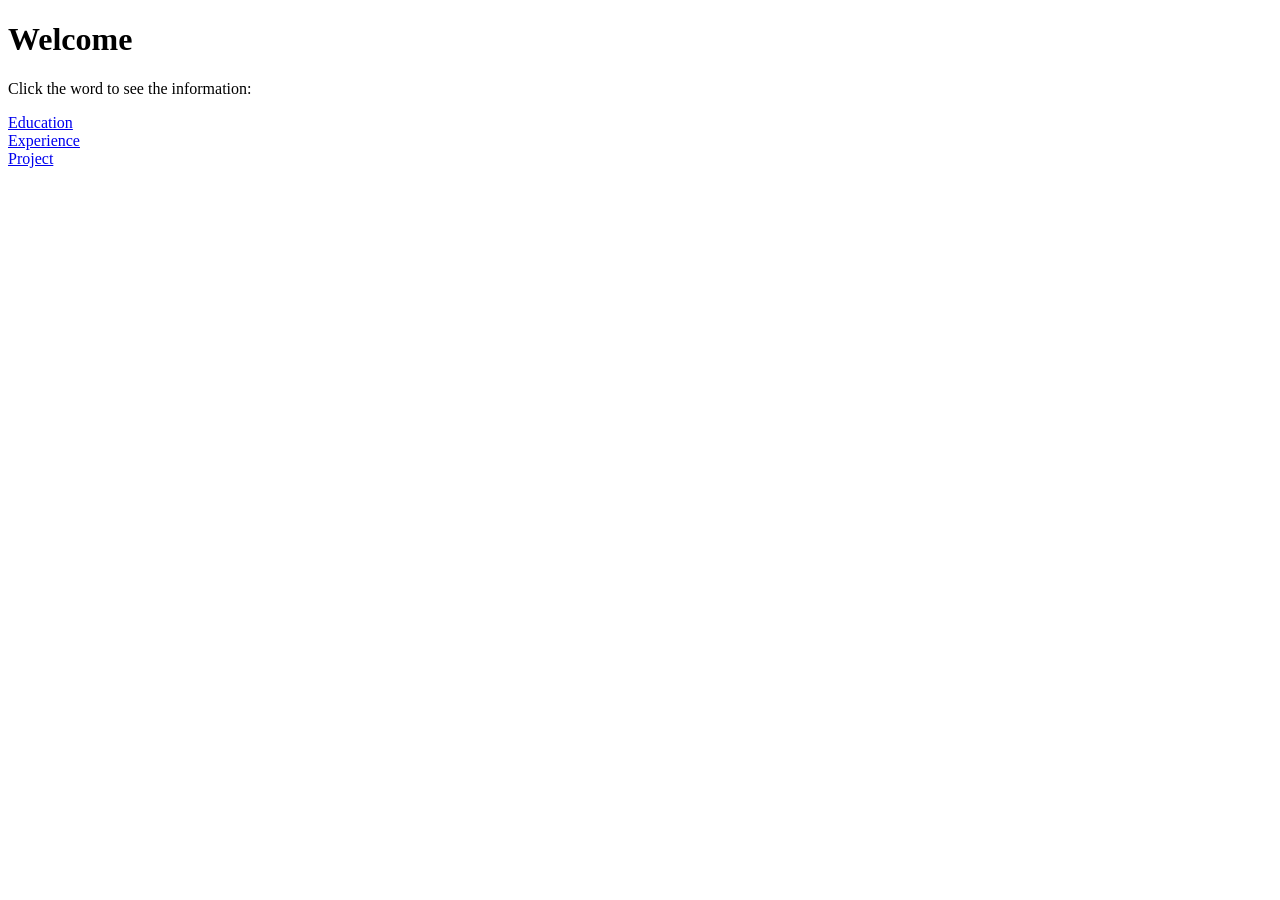
<file: portfoilo/index.html>
<!DOCTYPE html>
<html lang="en">
<head>
    <meta charset="UTF-8">
    <meta name="viewport" content="width=device-width, initial-scale=1.0">
    <title>Shine</title>
</head>
<body>
    <H1>Welcome</H1>
    <div>
    <P>Click the word to see the information:</P>
    <a href="Education.html" target="_main">Education</a>
    <br>
    <a href="Experience.html" target="_main">Experience</a>
    <br>
    <a href="Project.html" target="_main">Project</a>
    </div>
</body>
</html>
</file>
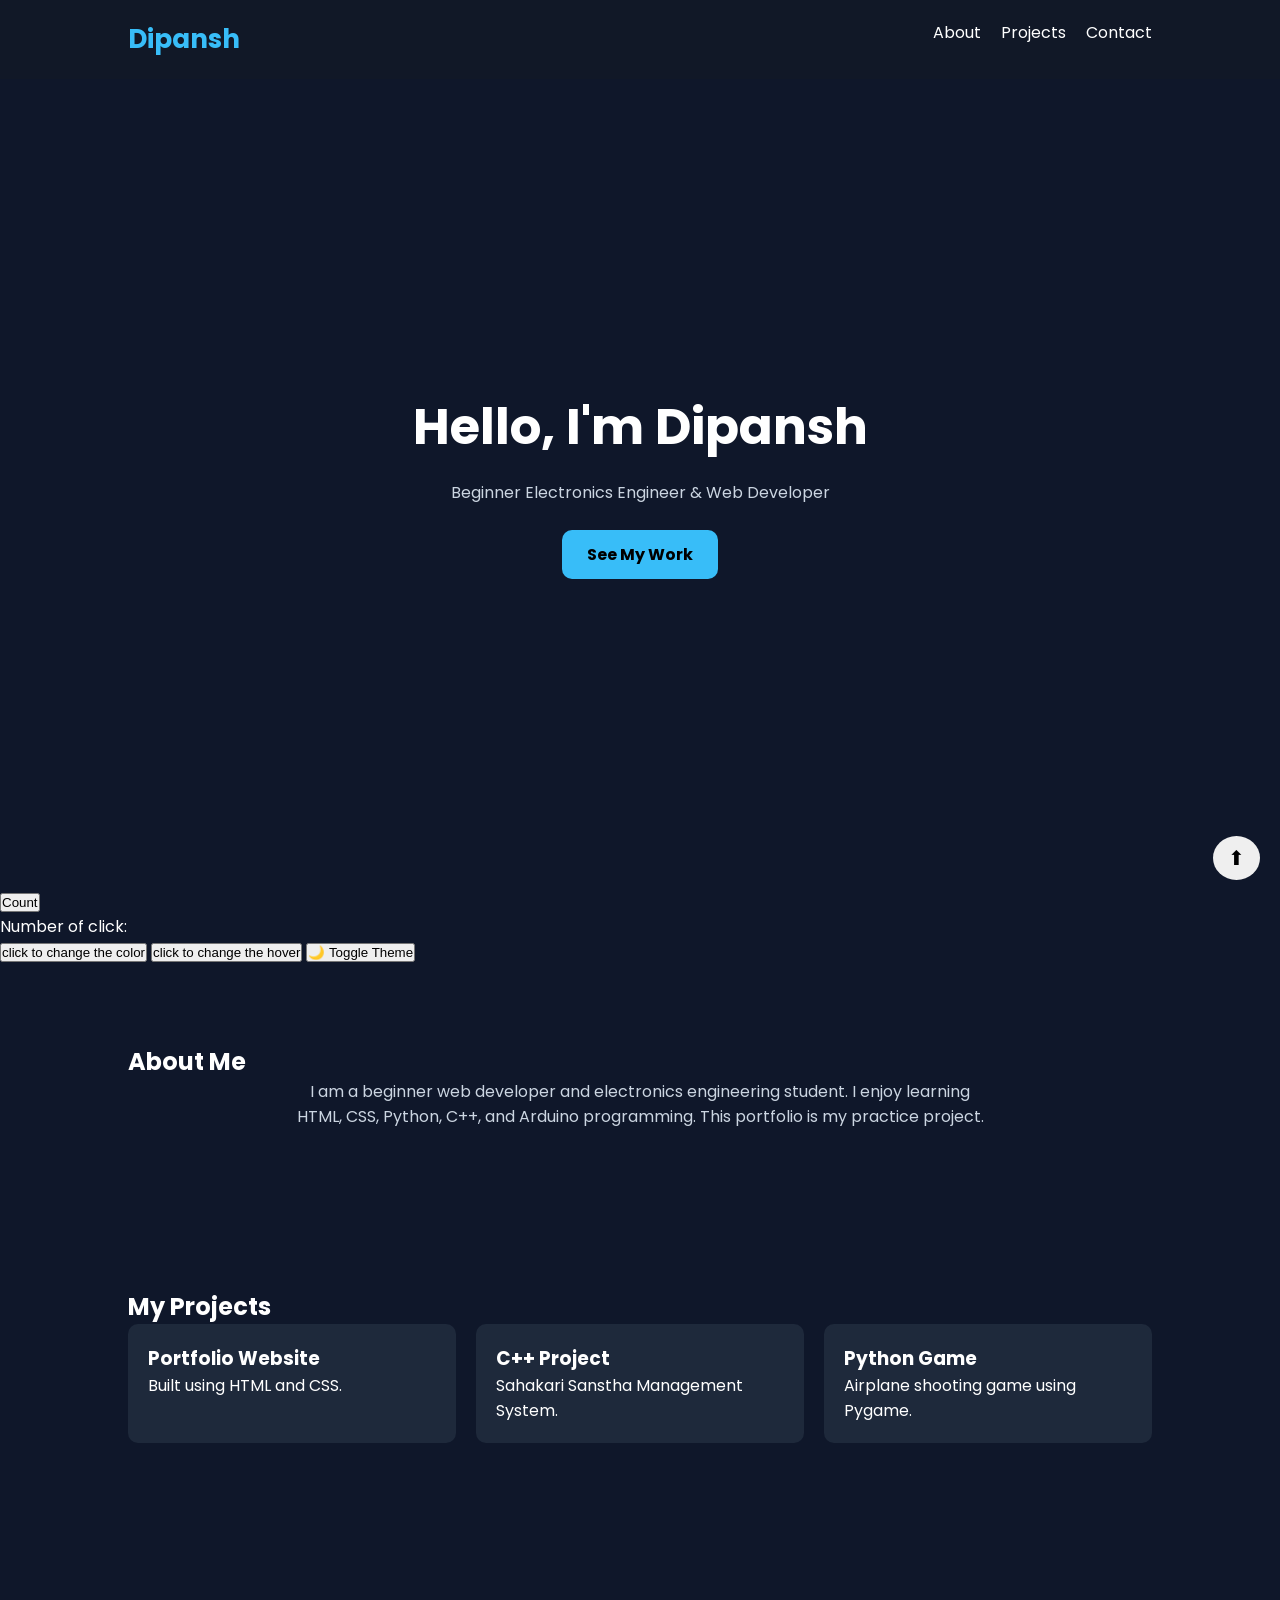
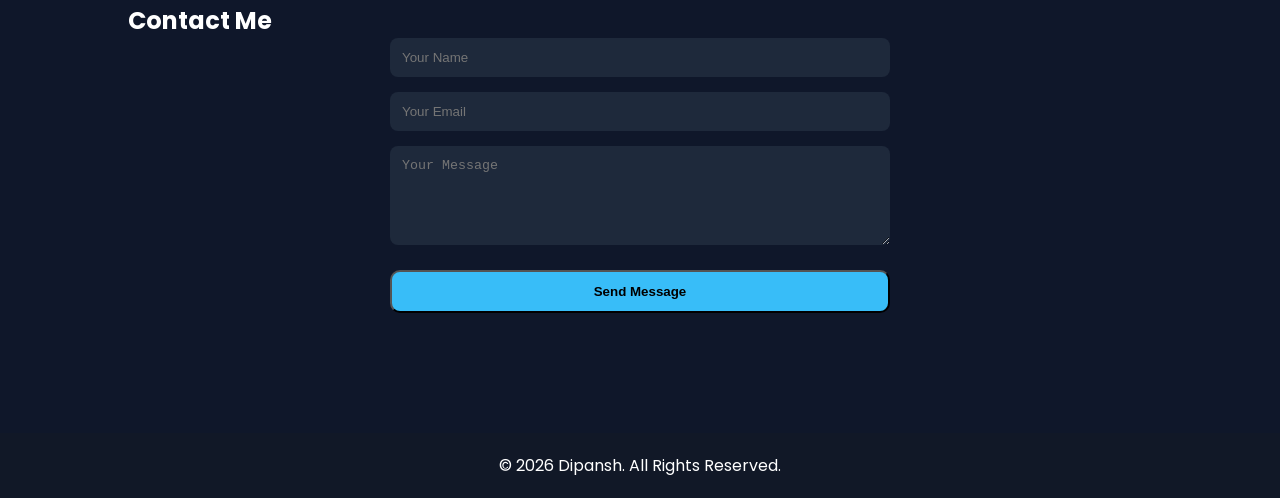
<file: work/index.html>
<!DOCTYPE html>
<html lang="en">

<head>
    <meta charset="UTF-8">
    <meta name="viewport" content="width=device-width, initial-scale=1.0">

    <title>Dipansh Portfolio</title>

    <!-- Google Font -->
    <link rel="preconnect" href="https://fonts.googleapis.com">
    <link rel="preconnect" href="https://fonts.gstatic.com" crossorigin>

    <link href="https://fonts.googleapis.com/css2?family=Poppins:wght@300;400;500;600;700&display=swap" rel="stylesheet">

    <!-- CSS -->
    <link rel="stylesheet" href="styles.css">
</head>

<body>

    <!-- NAVBAR -->
    <header>
        <nav class="navbar">

            <div class="logo">Dipansh</div>

            <ul class="nav-links">
                <li><a href="#about">About</a></li>
                <li><a href="#projects">Projects</a></li>
                <li><a href="#contact">Contact</a></li>
            </ul>

        </nav>
    </header>

    <!-- HERO -->
    <section class="hero">

        <div class="hero-content">

            <h1>Hello, I'm Dipansh</h1>

            <p>Beginner Electronics Engineer & Web Developer</p>

            <a href="#projects" class="btn">See My Work</a>

        </div>

    </section>
    <!-- <button id = "colorbutton">click to change the color</button> 
    <button id = "hoverbutton">click to change the hover</button>  -->
    <button id = "countButton">Count</button>
    <p id = "clicks">Number of click: </p>

    
    <button id="colorButton">click to change the color</button>
    <button id="hoverButton">click to change the hover</button>
    
    <button id="themeButton">🌙 Toggle Theme</button>
    <!-- ABOUT -->
    <section id="about" class="about">

        <h2>About Me</h2>

        <p>
            I am a beginner web developer and electronics engineering student.
            I enjoy learning HTML, CSS, Python, C++, and Arduino programming.
            This portfolio is my practice project.
        </p>

    </section>

    <!-- PROJECTS -->
    <section id="projects" class="projects">

        <h2>My Projects</h2>

        <div class="project-grid">

            <div class="project-card">
                <h3>Portfolio Website</h3>
                <p>Built using HTML and CSS.</p>
            </div>

            <div class="project-card">
                <h3>C++ Project</h3>
                <p>Sahakari Sanstha Management System.</p>
                <!--===================================================================
                <a href="SahakariSystem.cpp" target="_blank" class="btn">
                   Open C++ Code
                </a>
                
               ===================================================================-->
            </div>

            <div class="project-card">
                <h3>Python Game</h3>
                <p>Airplane shooting game using Pygame.</p>
            </div>

        </div>

    </section>

    <!-- CONTACT -->
    <section id="contact" class="contact">

        <h2>Contact Me</h2>

        <form class="contact-form">

            <input type="text" placeholder="Your Name">

            <input type="email" placeholder="Your Email">

            <textarea placeholder="Your Message" rows="5"></textarea>

            <button type="submit" class="btn">Send Message</button>

        </form>

    </section>

    <!-- FOOTER -->
    <footer>
        <p>© 2026 Dipansh. All Rights Reserved.</p>
    </footer>
      <script src = "script.js"></script>
    <button id="topBtn">⬆</button>     
</body>

</html>
</file>
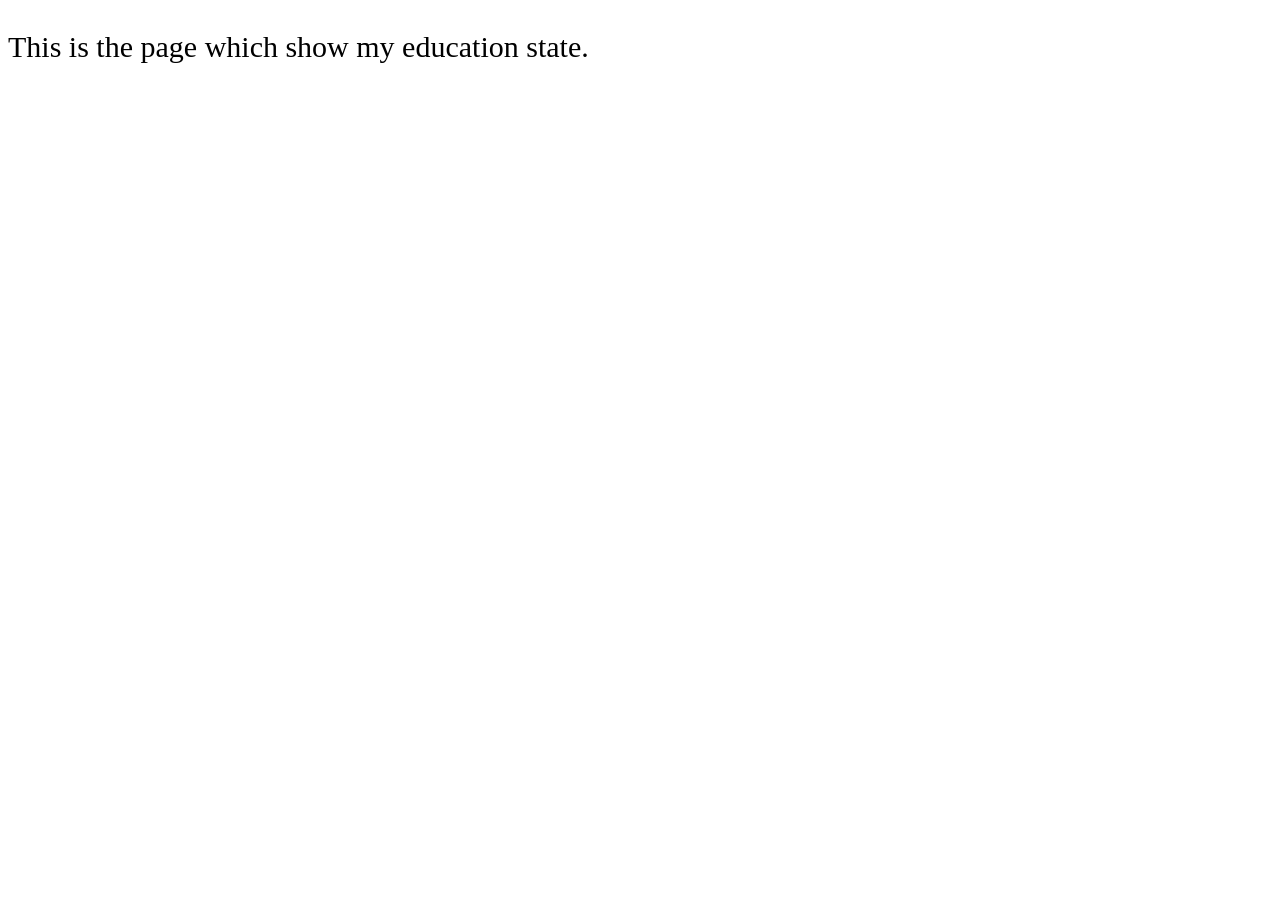
<file: portfoilo/Education.html>
<!DOCTYPE html>
<html lang="en">
<head>
    <meta charset="UTF-8">
    <meta name="viewport" content="width=device-width, initial-scale=1.0">
    <title>Eduction</title>
</head>
<body>
    <p style = "font-size:30px">This is the page which show my education state. </p>
</body>
</html>
</file>
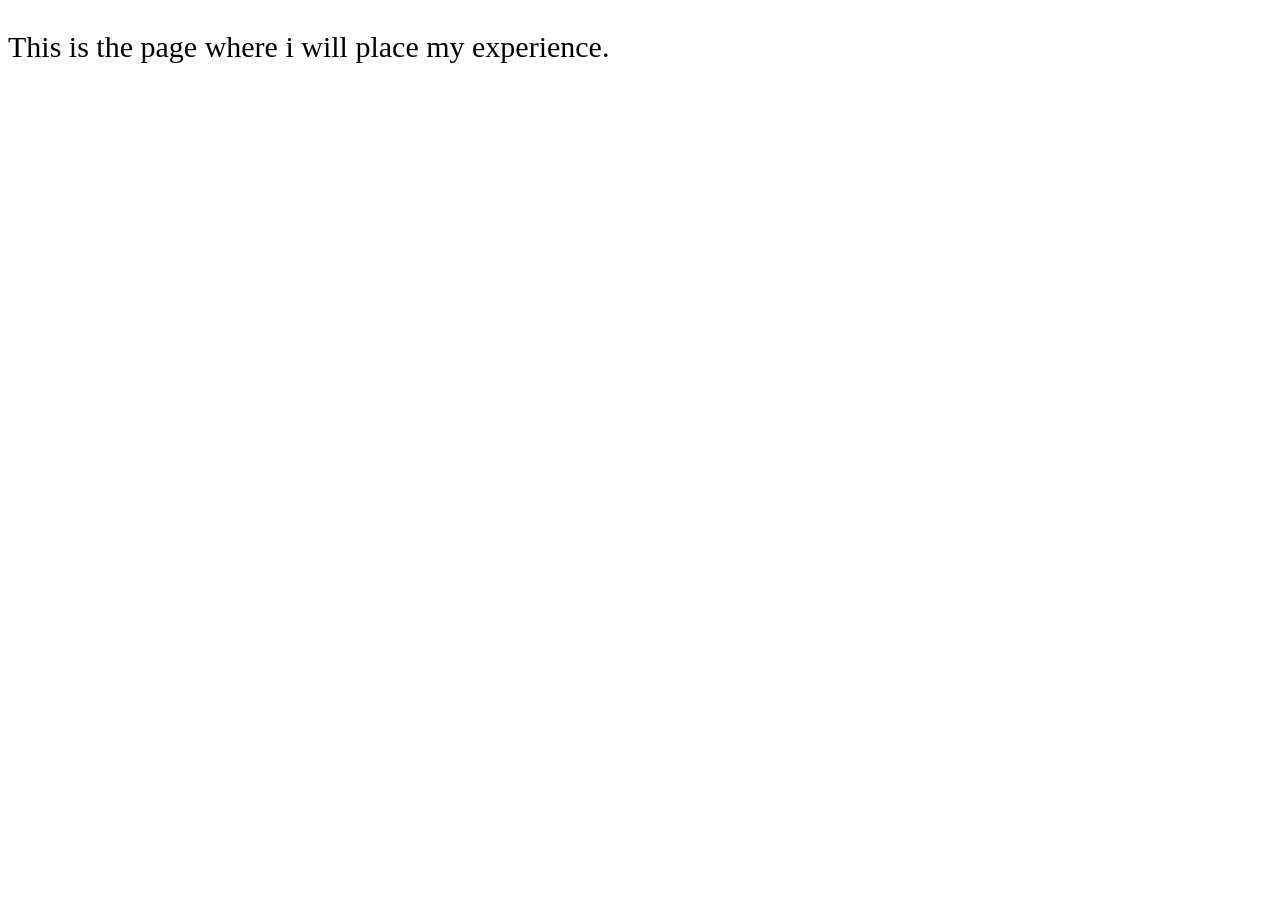
<file: portfoilo/Experience.html>
<!DOCTYPE html>
<html lang="en">
<head>
    <meta charset="UTF-8">
    <meta name="viewport" content="width=device-width, initial-scale=1.0">
    <title>Experience</title>
</head>
<body>
    <p style = "font-size:30px">This is the page where i will place my experience. </p>
</body>
</html>
</file>
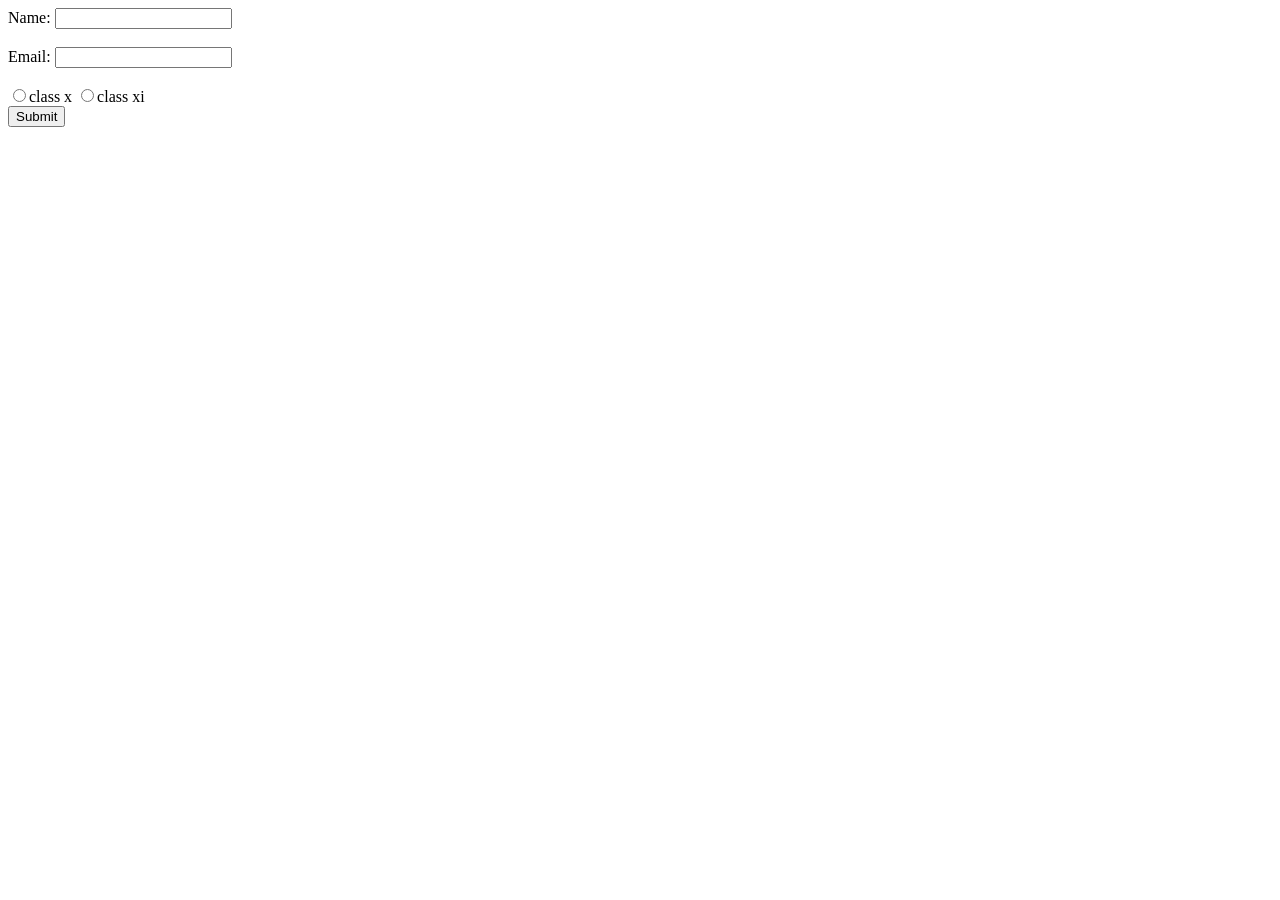
<file: portfoilo/form.html>
<!DOCTYPE html>
<html lang="en">
<head>
    <meta charset="UTF-8">
    <meta name="viewport" content="width=device-width, initial-scale=1.0">
    <title>Form</title>
</head>
<body>
    <form>
        <label for="name">Name:</label>
        <input type="text" id="name" name="name"><br><br>
        <label for="email">Email:</label>
        <input type="email" id="email" name="email"><br><br>
        <input type="radio" value="class x" name="class">class x
        <input type="radio" value="class xii" name="class">class xi<br />
        <input type="submit" value="Submit">
    </form>
</body>
</html>
</file>
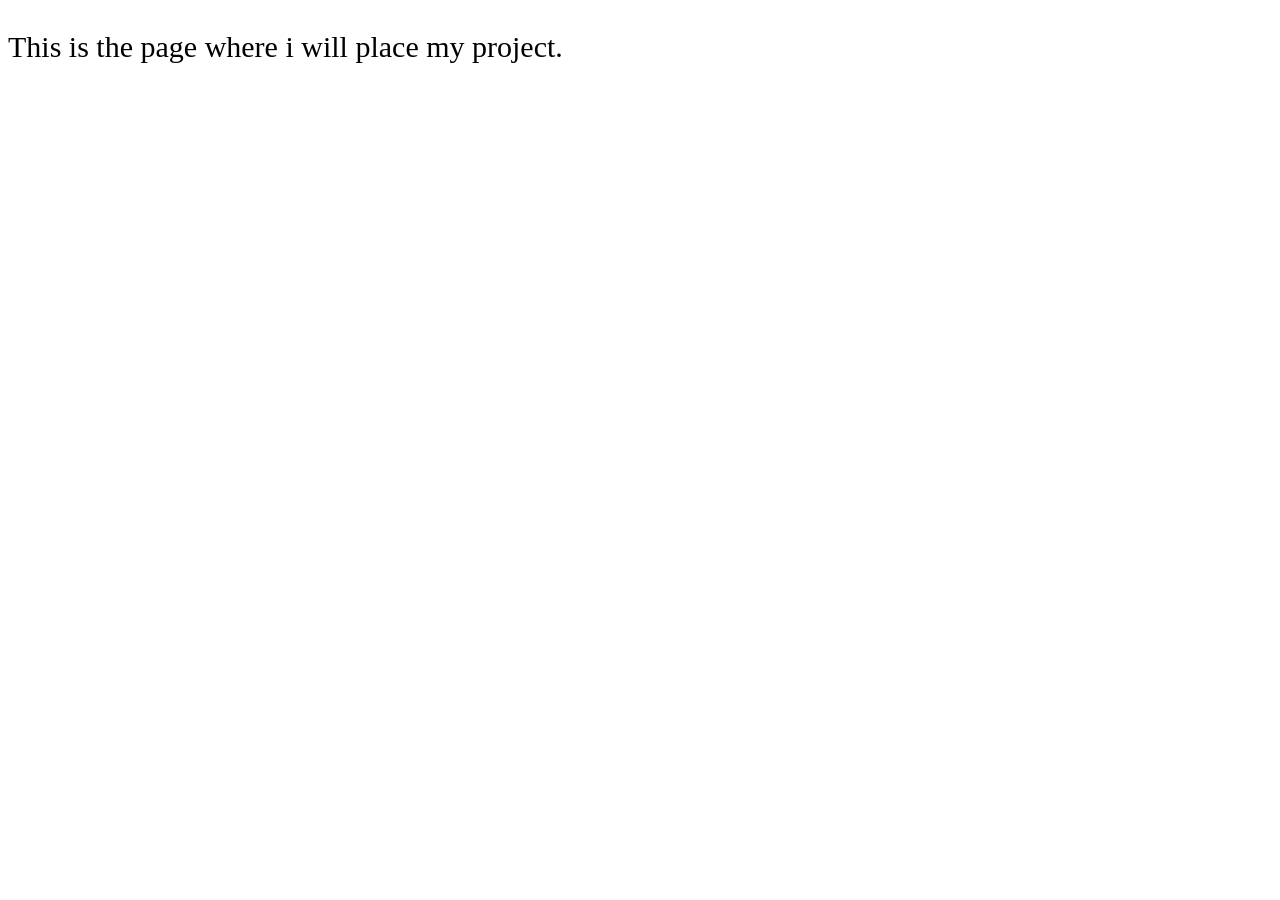
<file: portfoilo/Project.html>
<!DOCTYPE html>
<html lang="en">
<head>
    <meta charset="UTF-8">
    <meta name="viewport" content="width=device-width, initial-scale=1.0">
    <title>Project</title>
</head>
<body>
    <p style = "font-size:30px">This is the page where i will place my project. </p>
</body>
</html>
</file>
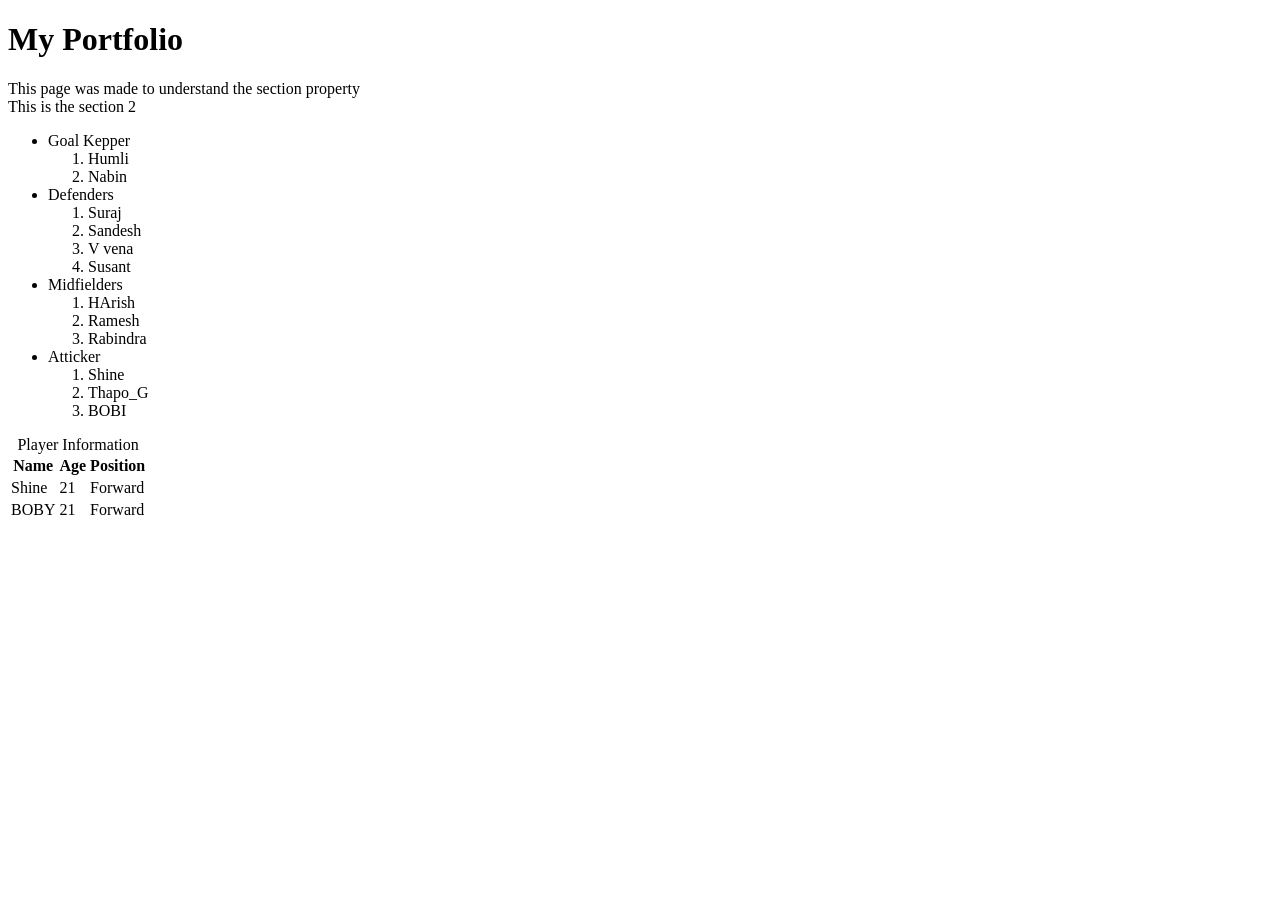
<file: portfoilo/Rough.htm>
<!DOCTYPE html>
<html lang="en">
<head>
    <meta charset="UTF-8">
    <meta name="viewport" content="width=device-width, initial-scale=1.0">
    <title>Document</title>
</head>
<body>
    <header>
        <h1>My Portfolio</h1>
    </header>
    <main>
        <section>This page was made to understand the section property</section>
        <section>This is the section 2</section>
        <ul>
            <li>Goal Kepper</li>
            <ol>
                <li>Humli</li>
                <li>Nabin</li>
            </ol>
            <li>Defenders</li>
            <ol>
                <li>Suraj</li>
                <li>Sandesh</li>
                <li>V vena</li>
                <li>Susant</li>
            </ol>
            <li>Midfielders</li>
            <ol>
                <li>HArish</li>
                <li>Ramesh</li>
                <li>Rabindra</li>
            </ol>
            <li>Atticker</li>
            <ol>
                <li>Shine</li>
                <li>Thapo_G</li>
                <li>BOBI</li>
            </ol>
        </ul>
        <!-- we will try to understant the property where we can make the table in html-->
         <table>
            <thead>
            <caption>Player Information</caption>
            <tr>
                <th>Name</th>
                <th>Age</th>
                <th>Position</th>
            </tr>
            </thead>
            <tbody>
            <tr>
                <td>Shine</td>
                <td>21</td>
                <td>Forward</td>
            </tr>
             <tr>
                <td>BOBY</td>
                <td>21</td>
                <td>Forward</td>
            </tr>
            </tbody>
         </table>
    </main>
    <footer></footer>
</file>
<file: work/styles.css>
/* RESET */

*{
    transition: all 0.3s ease;
}
* {
    margin: 0;
    padding: 0;
    box-sizing: border-box;
}

/* BODY */
body {
    font-family: 'Poppins', sans-serif;
    background-color: #0f172a;
    color: white;
}

/* NAVBAR */
.navbar {
    display: flex;
    justify-content: space-between;
    padding: 20px 10%;
    background-color: #111827;
    position: sticky;
    top: 0;
}

.logo {
    font-size: 26px;
    font-weight: bold;
    color: #38bdf8;
}

.nav-links {
    display: flex;
    list-style: none;
    gap: 20px;
}

.nav-links a {
    color: white;
    text-decoration: none;
}

.nav-links a:hover {
    color: #38bdf8;
}

/* HERO */
.hero {
    color: #ffffff;
    height: 90vh;
    display: flex;
    justify-content: center;
    align-items: center;
    text-align: center;
}

.hero h1 {
    font-size: 50px;
}

.hero p {
    margin: 15px 0;
    color: #cbd5e1;
}

/* BUTTON */
.btn {
    background: #38bdf8;
    padding: 12px 25px;
    border-radius: 10px;
    color: black;
    text-decoration: none;
    font-weight: bold;
    display: inline-block;
    margin-top: 10px;
}

.btn:hover {
    background: #0ea5e9;
}

/* SECTIONS */
section {
    padding: 80px 10%;
}

/* ABOUT */
.about p {
    text-align: center;
    max-width: 700px;
    margin: auto;
    color: #cbd5e1;
}

/* PROJECT GRID */
.project-grid {
    display: grid;
    grid-template-columns: repeat(auto-fit, minmax(250px, 1fr));
    gap: 20px;
}

/* PROJECT CARD */
.project-card {
    background: #1e293b;
    padding: 20px;
    border-radius: 10px;
    transition: 0.3s;
}

.project-card:hover {
    transform: translateY(-8px);
}

/* CONTACT */
.contact-form {
    max-width: 500px;
    margin: auto;
    display: flex;
    flex-direction: column;
    gap: 15px;
}

input, textarea {
    padding: 12px;
    border-radius: 8px;
    border: none;
    background: #1e293b;
    color: white;
}

/* FOOTER */
footer {
    text-align: center;
    padding: 20px;
    background: #111827;
    margin-top: 40px;
}



/* Light Mode */
.light-mode {
    background-color: white;
    color: black;
}

.light-mode .navbar,
.light-mode footer {
    background-color: #e5e7eb;
}

.light-mode .nav-links a {
    color: black;
}

.light-mode .hero {
    background-color: #f8fafc;
    color: black;
}

.light-mode .hero p,
.light-mode .about p {
    color: #334155;
}

.light-mode .project-card {
    background-color: #dbeafe;
    color: black;
}

.light-mode input,
.light-mode textarea {
    background-color: white;
    color: black;
    border: 1px solid #cbd5e1;
}

#topBtn{
    position: fixed;
    bottom: 20px;
    right: 20px;
    padding: 10px 15px;
    font-size: 20px;
    cursor: pointer;
    border: none;
    border-radius: 50%;
}
</file>
